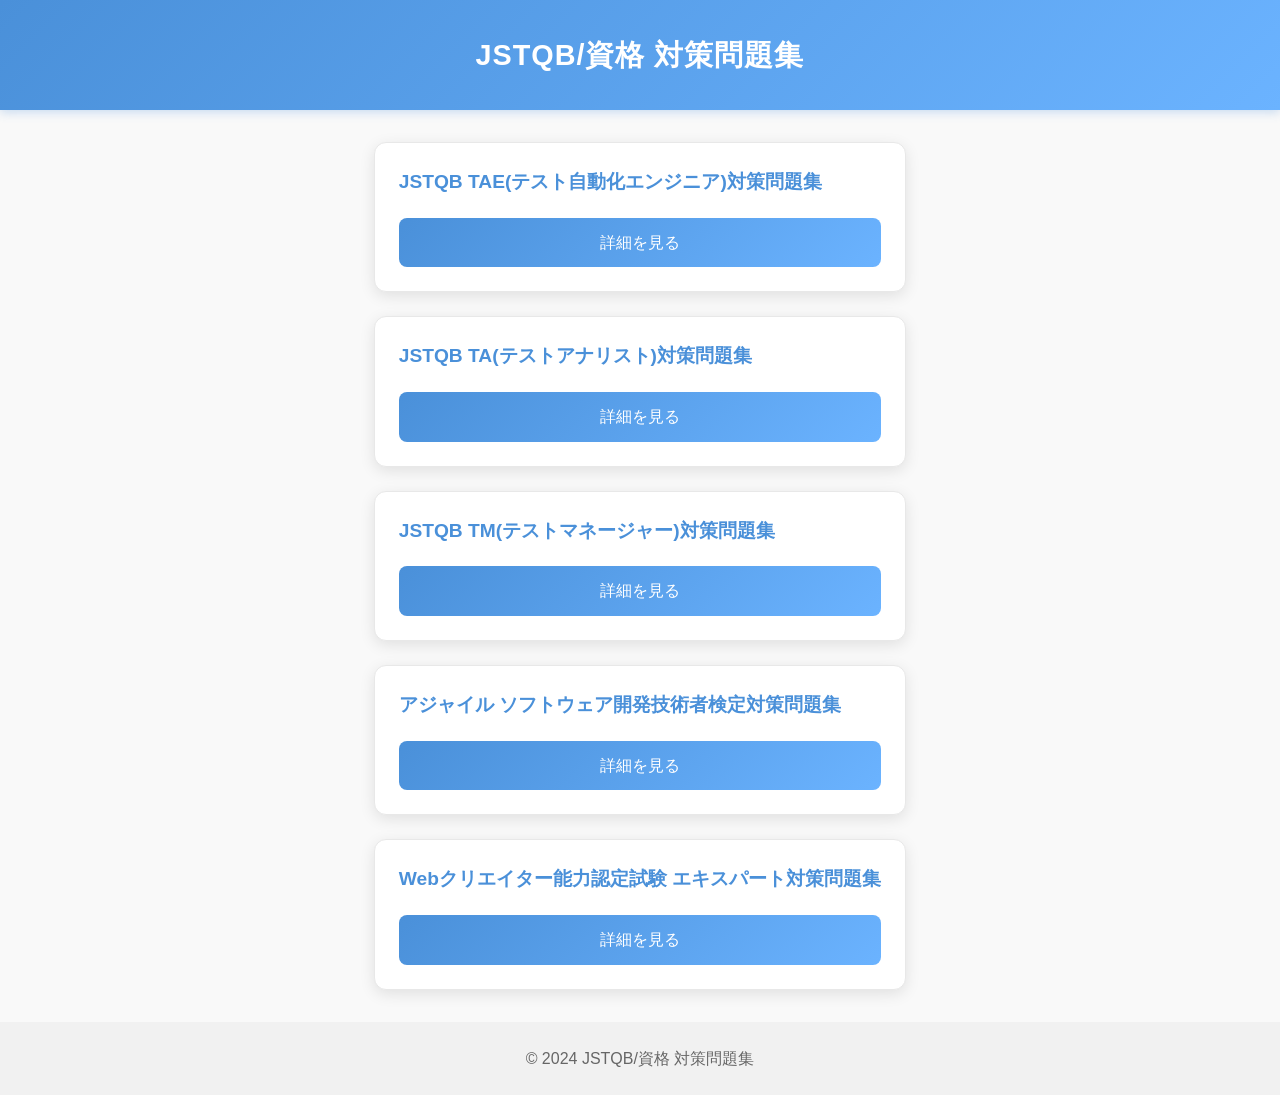
<file: index.html>
<!DOCTYPE html>
<html lang="ja">
<head>
    <meta charset="UTF-8">
    <meta name="viewport" content="width=device-width,initial-scale=1" />
    <title>JSTQB/資格 対策問題集</title>

    <!-- ファビコンの設定 -->
    <link rel="icon" href="img/aaa.png" type="image/png" />
    <link rel="shortcut icon" href="img/aaa.png" type="image/x-icon" />

    <style>
        * {
            margin: 0;
            padding: 0;
            box-sizing: border-box;
        }

        body {
            font-family: 'Arial', sans-serif;
            line-height: 1.6;
            background-color: #f9f9f9;
            color: #333;
            min-height: 100vh;
            display: flex;
            flex-direction: column;
        }

        header {
            text-align: center;
            padding: 2rem 1rem;
            background: linear-gradient(135deg, #4a90d9, #6bb3ff);
            color: white;
            box-shadow: 0 2px 10px rgba(74, 144, 217, 0.3);
        }

        h1 {
            font-size: 1.8rem;
            font-weight: bold;
            letter-spacing: 1px;
        }

        .container {
            max-width: 1200px;
            margin: 2rem auto;
            padding: 0 1rem;
            flex: 1;
        }

        .card-grid {
            display: grid;
            grid-template-columns: repeat(auto-fit, minmax(280px, 1fr));
            gap: 1.5rem;
        }

        .card {
            background: white;
            border-radius: 12px;
            padding: 1.5rem;
            box-shadow: 0 4px 15px rgba(0, 0, 0, 0.1);
            transition: all 0.3s ease;
            text-decoration: none;
            color: inherit;
            display: block;
            border: 1px solid #e8e8e8;
        }

        .card:hover {
            transform: translateY(-5px);
            box-shadow: 0 8px 25px rgba(74, 144, 217, 0.2);
            border-color: #4a90d9;
        }

        .card-title {
            font-size: 1.2rem;
            font-weight: bold;
            color: #4a90d9;
            margin-bottom: 0.75rem;
        }

        .card-link {
            display: inline-block;
            width: 100%;
            text-align: center;
            padding-top: 0.5rem;
        }

        .card-link a {
            display: block;
            background: linear-gradient(135deg, #4a90d9, #6bb3ff);
            color: white;
            padding: 0.75rem;
            border-radius: 8px;
            transition: all 0.3s ease;
            text-decoration: none;
        }

        .card-link a:hover {
            background: linear-gradient(135deg, #6bb3ff, #4a90d9);
            transform: scale(1.02);
        }

        footer {
            text-align: center;
            padding: 1.5rem;
            background: #f1f1f1;
            color: #666;
            margin-top: auto;
        }
    </style>
</head>
<body>
    <header>
        <h1>JSTQB/資格 対策問題集</h1>
    </header>

    <div class="container">
        <div class="card-grid">
            <div class="card">
                <div class="card-title">JSTQB TAE(テスト自動化エンジニア)対策問題集</div>
                <div class="card-link">
                    <a href="index.html">詳細を見る</a>
                </div>
            </div>

            <div class="card">
                <div class="card-title">JSTQB TA(テストアナリスト)対策問題集</div>
                <div class="card-link">
                    <a href="index1.html">詳細を見る</a>
                </div>
            </div>

            <div class="card">
                <div class="card-title">JSTQB TM(テストマネージャー)対策問題集</div>
                <div class="card-link">
                    <a href="03_TestManager/index1.html">詳細を見る</a>
                </div>
            </div>

            <div class="card">
                <div class="card-title">アジャイル ソフトウェア開発技術者検定対策問題集</div>
                <div class="card-link">
                    <a href="01_agile/index1.html">詳細を見る</a>
                </div>
            </div>

            <div class="card">
                <div class="card-title">Webクリエイター能力認定試験 エキスパート対策問題集</div>
                <div class="card-link">
                    <a href="02_WebCreator/index1.html">詳細を見る</a>
                </div>
            </div>
        </div>
    </div>

    <footer>
        <p>&copy; 2024 JSTQB/資格 対策問題集</p>
    </footer>
</body>
</html>
</file>
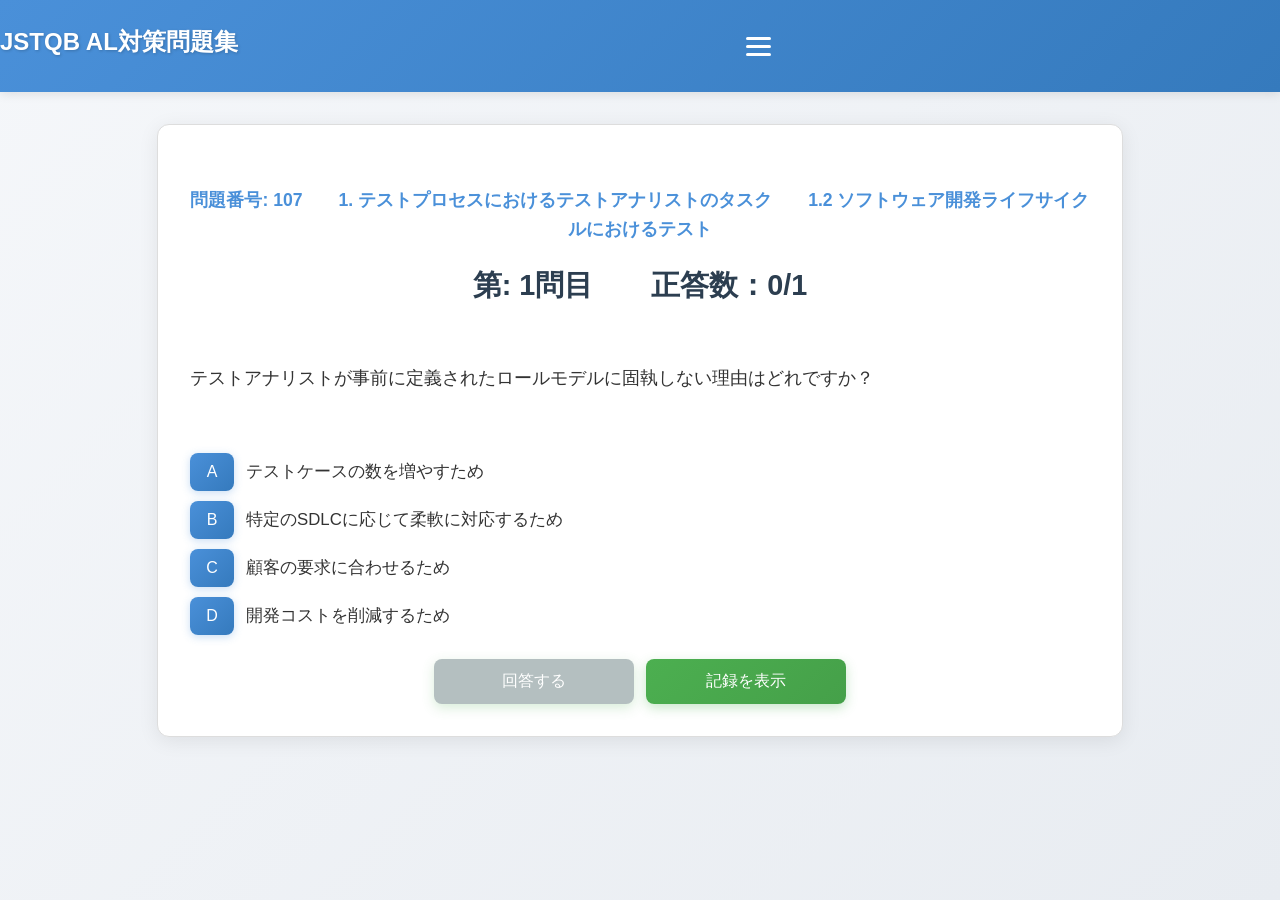
<file: index1.html>
<!DOCTYPE html>
<html lang="ja">
  <head>
    <meta charset="UTF-8" />
    <meta name="viewport" content="width=device-width,initial-scale=1" />
    <title>JSTQB AL対策問題集</title>
    <link rel="stylesheet" href="stylesheet.css" />
    <link rel="stylesheet" href="stylesheet2.css" />

    <!-- ファビコンの設定 -->
    <link rel="icon" href="img/aaa.png" type="image/png" />
    <link rel="shortcut icon" href="img/aaa.png" type="image/x-icon" />
    <!-- 広告 -->
    <meta name="google-adsense-account" content="ca-pub-9876387594986349" />

    <style>
      /* 全体のモダンなデザイン */
      body {
        font-family: 'Helvetica Neue', Arial, sans-serif;
        background: linear-gradient(135deg, #f5f7fa 0%, #e8ecf1 100%);
        min-height: 100vh;
        display: flex;
        flex-direction: column;
      }

      header.header {
        background: linear-gradient(135deg, #4a90d9 0%, #357abd 100%);
        color: white;
        padding: 1rem 0;
        box-shadow: 0 2px 10px rgba(0, 0, 0, 0.1);
        position: sticky;
        top: 0;
        z-index: 100;
      }

      .logo {
        text-align: center;
        font-size: 1.5rem;
        font-weight: bold;
        margin-bottom: 0.5rem;
        text-shadow: 1px 1px 3px rgba(0, 0, 0, 0.2);
      }

      .logo a {
        color: #fff;
        text-decoration: none;
      }

      .nav {
        display: flex;
        justify-content: space-between;
        align-items: center;
        max-width: 1200px;
        margin: 0 auto;
        padding: 0 1rem;
      }

      /* ドロワー内メニュー（縦並び・濃色文字） */
      nav.nav_content ul.nav_list {
        list-style: none;
        margin: 0;
        padding: 1rem 0;
      }

      nav.nav_content a {
        color: #333;
        text-decoration: none;
        font-weight: 500;
        display: block;
        padding: 0.9rem 1.5rem;
        border-bottom: 1px solid #f0f0f0;
        transition: all 0.3s ease;
      }

      nav.nav_content a:hover {
        background: #f8f9fa;
        color: #4a90d9;
      }

      /* ハンバーガーメニュー（三本線・白） */
      .drawer_open {
        display: flex;
        justify-content: center;
        align-items: center;
        width: 60px;
        height: 60px;
        cursor: pointer;
        position: relative;
      }

      .drawer_open span,
      .drawer_open span:before,
      .drawer_open span:after {
        content: '';
        display: block;
        width: 25px;
        height: 3px;
        background: #fff;
        border-radius: 3px;
        position: absolute;
        transition: all 0.3s ease;
      }

      .drawer_open span:before {
        bottom: 8px;
      }

      .drawer_open span:after {
        top: 8px;
      }

      #drawer_input:checked ~ .drawer_open span {
        background: rgba(255, 255, 255, 0);
      }

      #drawer_input:checked ~ .drawer_open span::before {
        bottom: 0;
        transform: rotate(45deg);
      }

      #drawer_input:checked ~ .drawer_open span::after {
        top: 0;
        transform: rotate(-45deg);
      }

      /* コンテンツエリア */
      #content {
        max-width: 900px;
        margin: 2rem auto;
        padding: 2rem;
        background: white;
        border-radius: 12px;
        box-shadow: 0 4px 20px rgba(0, 0, 0, 0.08);
        animation: slideUp 0.4s ease;
      }

      @keyframes slideUp {
        from {
          opacity: 0;
          transform: translateY(20px);
        }
        to {
          opacity: 1;
          transform: translateY(0);
        }
      }

      h5 {
        color: #4a90d9;
        font-size: 1.1rem;
        margin-bottom: 0.5rem;
        text-align: center;
      }

      h2 {
        color: #2c3e50;
        font-size: 1.8rem;
        text-align: center;
        margin-bottom: 1.5rem;
        line-height: 1.3;
      }

      p {
        font-size: 1.1rem;
        line-height: 1.7;
        margin-bottom: 1.5rem;
        text-align: left;
        color: #333;
      }

      /* ボタンスタイル */
      .option-button {
        background: linear-gradient(135deg, #4CAF50 0%, #45a049 100%);
        color: white;
        border: none;
        padding: 12px 24px;
        font-size: 16px;
        border-radius: 8px;
        box-shadow: 0 4px 12px rgba(76, 175, 80, 0.3);
        transition: all 0.3s ease;
        cursor: pointer;
        width: 100%;
        max-width: 200px;
        margin: 10px auto;
        display: block;
      }

      .option-button:hover {
        transform: translateY(-2px);
        box-shadow: 0 6px 16px rgba(76, 175, 80, 0.4);
      }

      .option-button:active {
        transform: translateY(0);
        box-shadow: 0 2px 8px rgba(76, 175, 80, 0.3);
      }

      .option-button[disabled] {
        background: #95a5a6;
        cursor: not-allowed;
        opacity: 0.7;
      }

      /* 選択肢の行：A/B/C/Dボタンを左、テキストを右に同一行で配置 */
      #options {
        list-style: none;
        padding: 0;
        margin: 0 0 1.5rem 0;
      }

      .option-row {
        display: flex;
        align-items: center;
        gap: 12px;
        margin: 10px 0;
      }

      .option-row .option-button {
        width: auto;
        min-width: 44px;
        max-width: none;
        margin: 0;
        flex-shrink: 0;
        padding: 10px 16px;
        background: linear-gradient(135deg, #4a90d9 0%, #357abd 100%);
        box-shadow: 0 2px 8px rgba(74, 144, 217, 0.3);
      }

      .option-text {
        font-size: 1.05rem;
        line-height: 1.5;
        color: #333;
      }

      /* 回答する／記録を表示 を横並び */
      .action-row {
        display: flex;
        justify-content: center;
        flex-wrap: wrap;
        gap: 12px;
        margin-top: 1rem;
      }

      .action-row .option-button {
        margin: 0;
      }

      /* モーダル */
      .modal {
        display: none;
        position: fixed;
        z-index: 1000;
        left: 0;
        top: 0;
        width: 100%;
        height: 100%;
        overflow: auto;
        background-color: rgba(0, 0, 0, 0.6);
        backdrop-filter: blur(8px);
        animation: fadeIn 0.3s ease;
      }

      @keyframes fadeIn {
        from { opacity: 0; }
        to { opacity: 1; }
      }

      .modal-content {
        background-color: white;
        margin: 5% auto;
        padding: 2rem;
        border-radius: 12px;
        box-shadow: 0 8px 30px rgba(0, 0, 0, 0.2);
        width: 90%;
        max-width: 450px;
        text-align: center;
        animation: slideUp 0.3s ease;
        position: relative;
      }

      .close-button {
        color: #7f8c8d;
        font-size: 28px;
        font-weight: bold;
        cursor: pointer;
        transition: all 0.3s ease;
        position: absolute;
        top: 15px;
        right: 15px;
        line-height: 1;
      }

      .close-button:hover {
        color: #2c3e50;
        transform: rotate(90deg);
      }

      #resultMessage {
        font-size: 1.2rem;
        font-weight: 600;
        margin-bottom: 1rem;
        color: #2c3e50;
      }

      /* 解説スタイル */
      .explanation {
        background-color: #f8fafc;
        border-left: 4px solid #4a90d9;
        padding: 1rem 1.2rem;
        border-radius: 0 4px 4px 0;
        text-align: left;
        font-size: 0.95rem;
        line-height: 1.6;
        color: #4a5568;
        margin: 1rem 0;
      }

      /* 間違えた問題一覧ページ */
      #incorrectQuestionsPage {
        max-width: 900px;
        margin: 2rem auto;
        padding: 2rem;
        background: white;
        border-radius: 12px;
        box-shadow: 0 4px 20px rgba(0, 0, 0, 0.08);
        animation: slideUp 0.4s ease;
      }

      #incorrectQuestionsPage h2 {
        text-align: center;
        color: #4a90d9;
        margin-bottom: 1.5rem;
      }

      #incorrectQuestionsList {
        list-style-type: none;
        padding: 0;
        margin: 0;
      }

      #incorrectQuestionsList li {
        margin: 1rem 0;
        padding: 1rem;
        background: #f8fafc;
        border: 1px solid #e2e8f0;
        border-radius: 8px;
        box-shadow: 0 2px 6px rgba(0, 0, 0, 0.05);
      }

      /* 成績サマリー */
      .score-summary {
        background: #f8fafc;
        border: 1px solid #e2e8f0;
        border-radius: 10px;
        padding: 1.2rem 1.5rem;
        margin-bottom: 2rem;
      }

      .score-summary h3 {
        color: #4a90d9;
        margin: 0 0 0.8rem 0;
      }

      .overall-score {
        font-size: 1.15rem;
        color: #2c3e50;
        background: #fff;
        border-left: 4px solid #4a90d9;
        border-radius: 4px;
        padding: 0.7rem 1rem;
        margin-bottom: 1rem;
      }

      .overall-score strong {
        color: #4a90d9;
        font-size: 1.25rem;
      }

      .overall-pct {
        color: #357abd;
        font-weight: 600;
      }

      .score-subtitle {
        color: #2c3e50;
        margin: 1rem 0 0.5rem 0;
        font-size: 1.05rem;
      }

      .score-table {
        width: 100%;
        border-collapse: collapse;
        background: #fff;
        font-size: 0.95rem;
      }

      .score-table th {
        background: #4a90d9;
        color: #fff;
        padding: 8px 10px;
        text-align: left;
      }

      .score-table td {
        padding: 8px 10px;
        border-bottom: 1px solid #edf2f7;
      }

      .score-table .cat-score {
        text-align: center;
        white-space: nowrap;
      }

      .score-table .cat-major {
        font-weight: 600;
        color: #2c3e50;
        white-space: nowrap;
        vertical-align: top;
      }

      .score-table .cat-pct {
        text-align: right;
        font-weight: 600;
        color: #357abd;
        white-space: nowrap;
      }

      .record-detail-title {
        color: #2c3e50;
        margin: 1.5rem 0 0.5rem 0;
      }

      /* 回答履歴テーブル：横スクロール可能にして崩れを防ぐ */
      .record-table {
        border-collapse: collapse;
        display: block;
        overflow-x: auto;
        white-space: nowrap;
        max-width: 100%;
      }

      .record-table th,
      .record-table td {
        padding: 6px 10px;
        border: 1px solid #e2e8f0;
      }

      .record-table th {
        background: #4a90d9;
        color: #fff;
      }

      /* ボタングループ */
      .button-group {
        display: flex;
        justify-content: center;
        gap: 1rem;
        margin-top: 1.5rem;
        flex-wrap: wrap;
      }

      .button-group button {
        padding: 10px 20px;
        font-size: 14px;
        border: none;
        border-radius: 6px;
        cursor: pointer;
        transition: all 0.3s ease;
      }

      .btn-primary {
        background: linear-gradient(135deg, #4a90d9 0%, #357abd 100%);
        color: white;
      }

      .btn-secondary {
        background: #e2e8f0;
        color: #4a5568;
      }

      .btn-danger {
        background: #ef4444;
        color: white;
      }

      .btn-primary:hover, .btn-secondary:hover, .btn-danger:hover {
        transform: translateY(-2px);
        box-shadow: 0 4px 12px rgba(0, 0, 0, 0.15);
      }

      /* レスポンシブ */
      @media (max-width: 768px) {
        nav.nav_content ul.nav_list {
          flex-direction: column;
          gap: 0.5rem;
        }

        .nav_item a {
          display: block;
          padding: 0.8rem;
        }

        h2 {
          font-size: 1.5rem;
        }

        #content, #incorrectQuestionsPage {
          margin: 1rem auto;
          padding: 1.5rem;
        }
      }
    </style>
  </head>
  <body>
    <!-- ハンバーガーメニュー部分 -->
    <header class="header">
      <!-- ヘッダーロゴ -->
      <div class="logo"><a href="index.html">JSTQB AL対策問題集</a></div>

      <div class="nav">
        <!-- ハンバーガーメニューの表示・非表示を切り替えるチェックボックス -->
        <input id="drawer_input" class="drawer_hidden" type="checkbox" />

        <!-- ハンバーガーアイコン -->
        <label for="drawer_input" class="drawer_open"><span></span></label>

        <!-- メニュー -->
        <nav class="nav_content">
          <ul class="nav_list">
            <li class="nav_item"><a href="index1.html">出題</a></li>
            <li class="nav_item"><a href="index2.html">本サイトについて</a></li>
            <li class="nav_item"><a href="index3.html">その他参考情報</a></li>
            <li class="nav_item">
              <a href="PrivacyPolicy.html">プライバシーポリシー</a>
            </li>
            <li class="nav_item"><a href="">お問い合わせ</a></li>
          </ul>
        </nav>
      </div>
    </header>
    <!-- ハンバーガーメニュー部分 -->

    <!------------------------------------------------------------------------------>

    <div id="content">データを読み込んでいます...</div>

    <!-- モーダルウィンドウ -->
    <div id="resultModal" class="modal" style="display: none">
      <div class="modal-content">
        <span id="closeModal" class="close-button">&times;</span>
        <p id="resultMessage"></p>
        <p id="resultExplanation" class="explanation"></p>
        <button id="nextQuestionButton" class="option-button">次の質問</button>
      </div>
    </div>

    <!------------------------------------------------------------------------------>
    <!-- 間違えた問題一覧ページ -->
    <div id="incorrectQuestionsPage" style="display: none">
      <h2>記録一覧</h2>
      <ul id="incorrectQuestionsList"></ul>
      <div class="button-group">
        <button onclick="goBack()" class="btn-secondary">戻る</button>
        <button onclick="IncorrectAllQuestions()" class="btn-primary">間違えた問題で出題</button>
        <button onclick="clearLocalStorage()" class="btn-danger">記録を削除</button>
      </div>
    </div>
    <!------------------------------------------------------------------------------>

    <!-- loadNextQuestionを起動 -->
    <script src="script.js" defer></script>
    <script src="script2.js" defer></script>

    <!-- サイト説明 -->
    <!-- プライバシーポリシーの作成 -->
    <!-- 参考サイト一覧 -->
  </body>
</html>
</file>
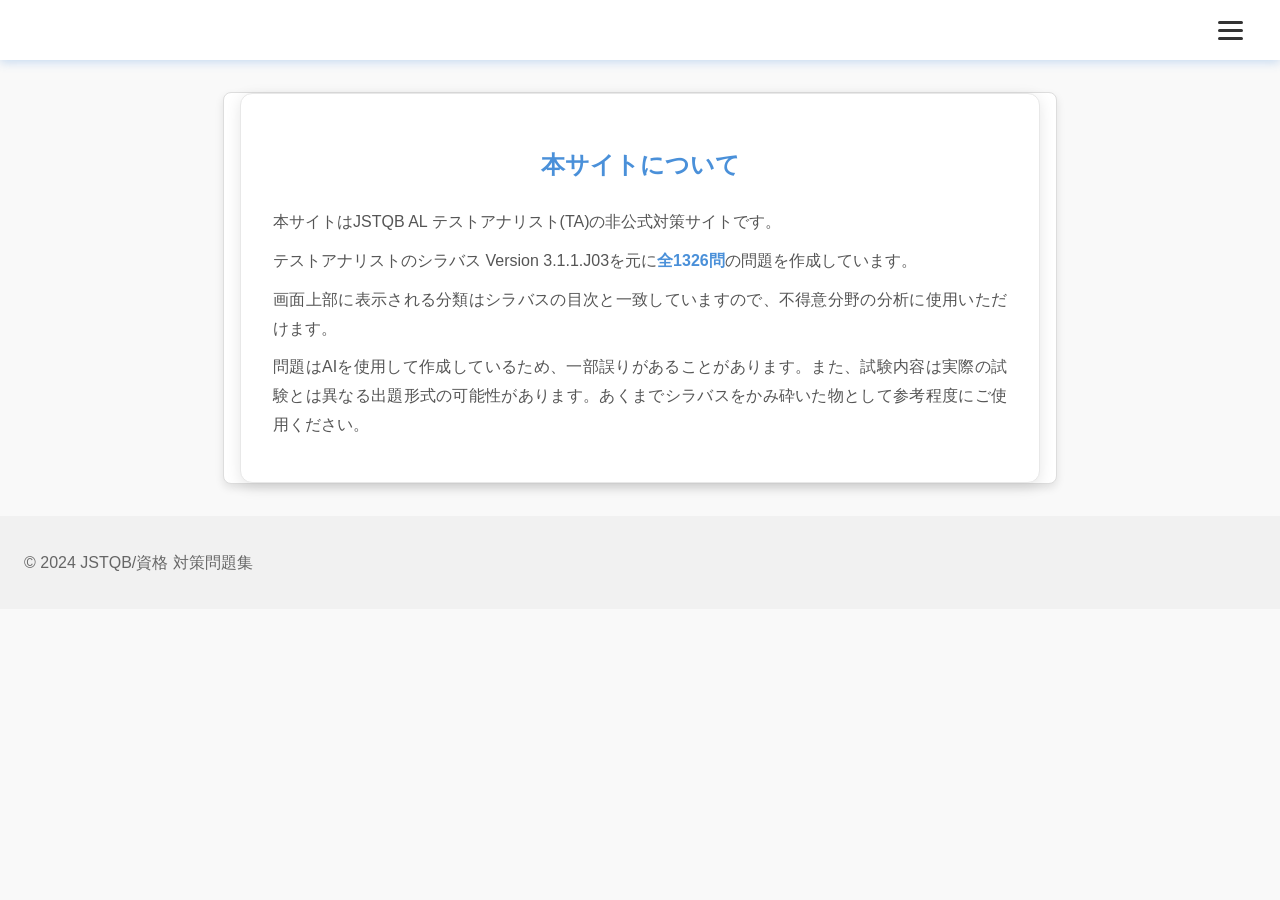
<file: index2.html>
<!DOCTYPE html>
<html lang="ja">
<head>
    <meta charset="UTF-8" />
    <meta name="viewport" content="width=device-width,initial-scale=1" />
    <title>JSTQB AL対策問題集</title>
    <link rel="stylesheet" href="stylesheet.css" />
    <link rel="stylesheet" href="stylesheet2.css" />

    <!-- ファビコンの設定 -->
    <link rel="icon" href="img/aaa.png" type="image/png" />
    <link
      rel="shortcut icon"
      href="path-to-your-image/favicon.ico"
      type="image/x-icon"
    />
    <!-- 広告 -->
    <meta name="google-adsense-account" content="ca-pub-9876387594986349" />

    <style>
        /* モダンで清潔なデザインスタイル */
        body {
            font-family: 'Arial', sans-serif;
            line-height: 1.6;
            background-color: #f9f9f9;
            color: #333;
            margin: 0;
            padding: 0;
        }

        header {
            text-align: center;
            padding: 2rem 1rem;
            background: linear-gradient(135deg, #4a90d9, #6bb3ff);
            color: white;
            box-shadow: 0 2px 10px rgba(74, 144, 217, 0.3);
        }

        .logo {
            font-size: 24px;
            font-weight: bold;
            letter-spacing: 1px;
        }

        h2 {
            color: #4a90d9;
            margin-bottom: 1rem;
            text-align: center;
        }

        /* カードスタイル */
        .info-card {
            background: white;
            border-radius: 12px;
            padding: 2rem;
            box-shadow: 0 4px 15px rgba(0, 0, 0, 0.1);
            transition: all 0.3s ease;
            max-width: 800px;
            margin: 0 auto;
            border: 1px solid #e8e8e8;
        }

        .info-card:hover {
            transform: translateY(-5px);
            box-shadow: 0 8px 25px rgba(74, 144, 217, 0.2);
            border-color: #4a90d9;
        }

        .content-section {
            margin-top: 1.5rem;
        }

        .content-text {
            line-height: 1.8;
            color: #555;
        }

        .highlight {
            font-weight: bold;
            color: #4a90d9;
        }

        /* レイアウト調整 */
        #content {
            max-width: 800px;
            margin: 2rem auto;
            padding: 0 1rem;
        }

        footer {
            text-align: center;
            padding: 1.5rem;
            background: #f1f1f1;
            color: #666;
            margin-top: auto;
        }
    </style>
</head>
<body>
    <!-- ハンバーガーメニュー部分 -->
    <header class="header">
        <!-- ヘッダーロゴ -->
        <div class="logo">JSTQB AL対策問題集</div>

        <div class="nav">
            <!-- ハンバーガーメニューの表示・非表示を切り替えるチェックボックス -->
            <input id="drawer_input" class="drawer_hidden" type="checkbox" />

            <!-- ハンバーガーアイコン -->
            <label for="drawer_input" class="drawer_open"><span></span></label>

            <!-- メニュー -->
            <nav class="nav_content">
                <ul class="nav_list">
                    <li class="nav_item"><a href="index1.html">出題</a></li>
                    <li class="nav_item"><a href="index2.html">本サイトについて</a></li>
                    <li class="nav_item"><a href="index3.html">その他参考情報</a></li>
                    <li class="nav_item">
                        <a href="PrivacyPolicy.html">プライバシーポリシー</a>
                    </li>
                    <li class="nav_item"><a href="">お問い合わせ</a></li>
                </ul>
            </nav>
        </div>
    </header>
    <!-- ハンバーガーメニュー部分 -->

    <!------------------------------------------------------------------------------>

    <div id="content">
        <div class="info-card">
            <h2>本サイトについて</h2>

            <div class="content-section">
                <p class="content-text">
                    本サイトはJSTQB AL テストアナリスト(TA)の非公式対策サイトです。
                </p>

                <p class="content-text">
                    テストアナリストのシラバス Version 3.1.1.J03を元に<span class="highlight">全1326問</span>の問題を作成しています。
                </p>

                <p class="content-text">
                    画面上部に表示される分類はシラバスの目次と一致していますので、不得意分野の分析に使用いただけます。
                </p>

                <p class="content-text">
                    問題はAIを使用して作成しているため、一部誤りがあることがあります。また、試験内容は実際の試験とは異なる出題形式の可能性があります。あくまでシラバスをかみ砕いた物として参考程度にご使用ください。
                </p>
            </div>
        </div>
    </div>

    <footer>
        <p>&copy; 2024 JSTQB/資格 対策問題集</p>
    </footer>
</body>
</html>
</file>
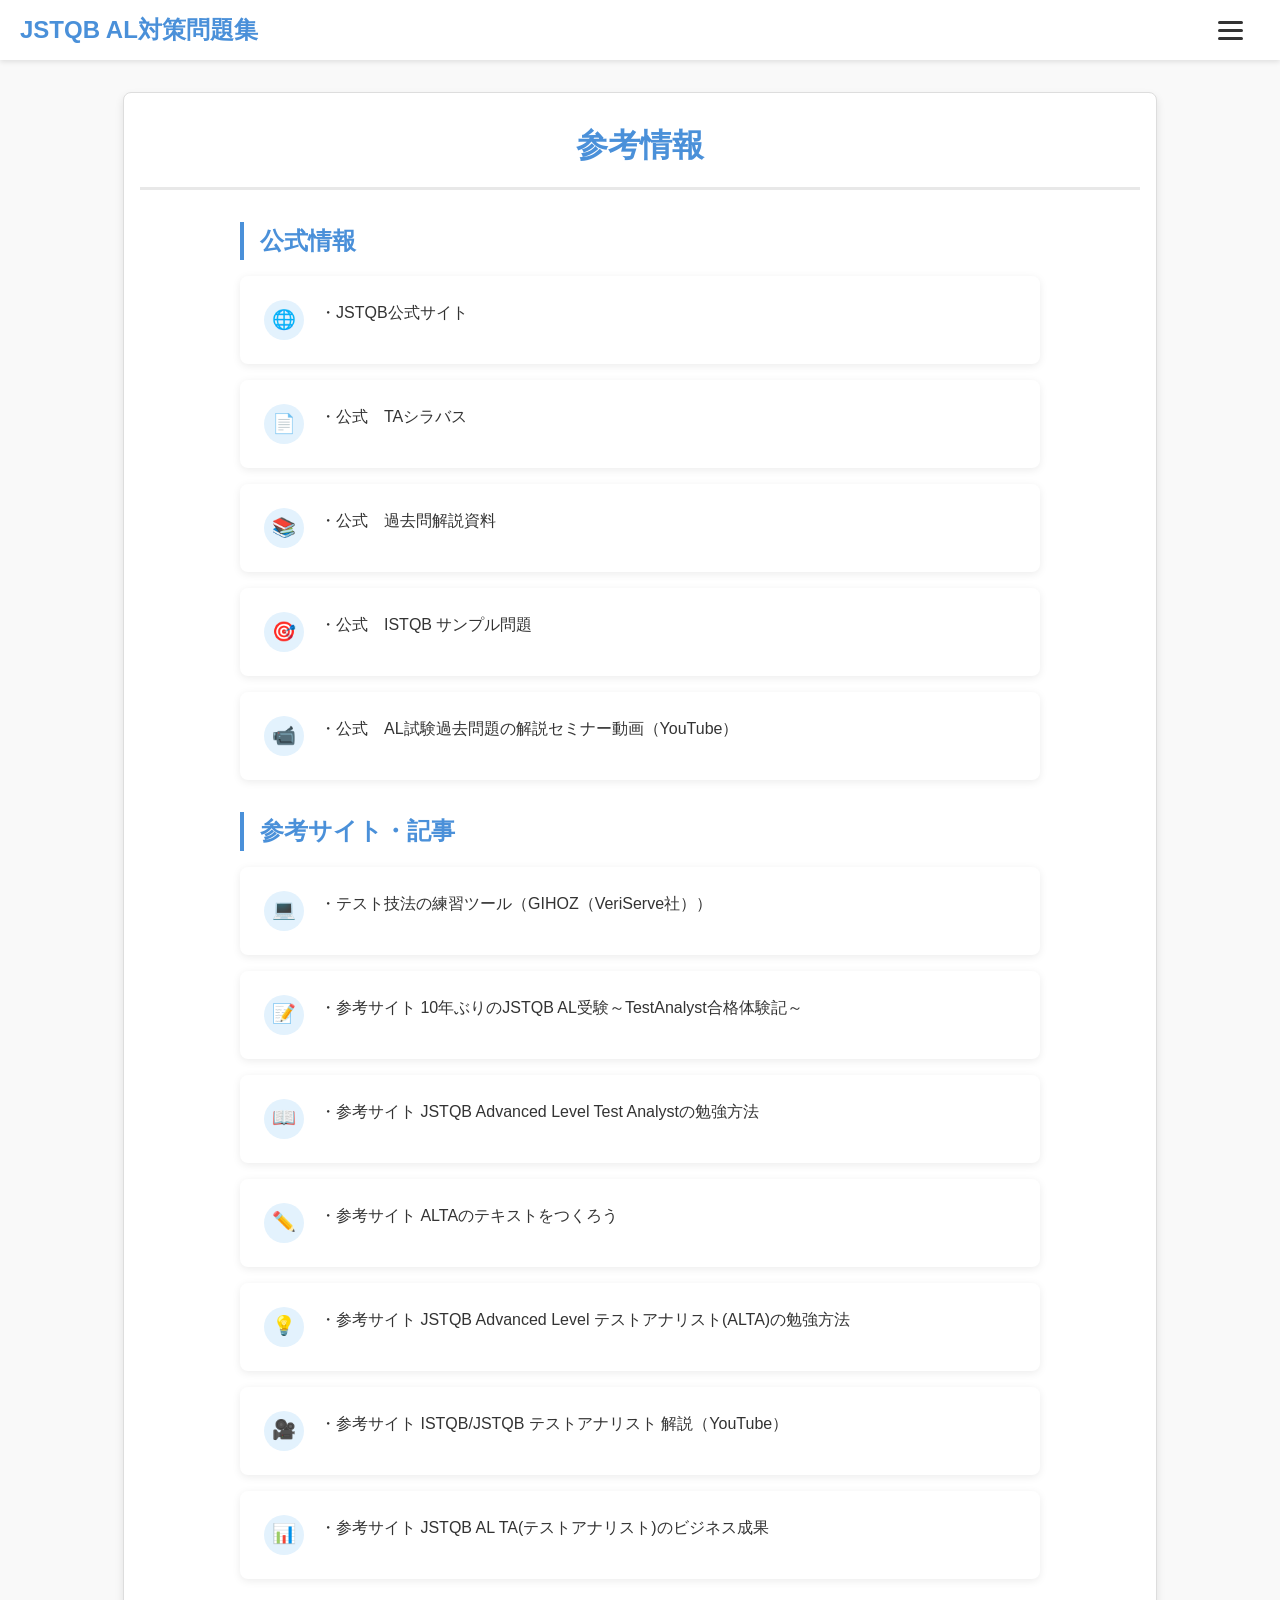
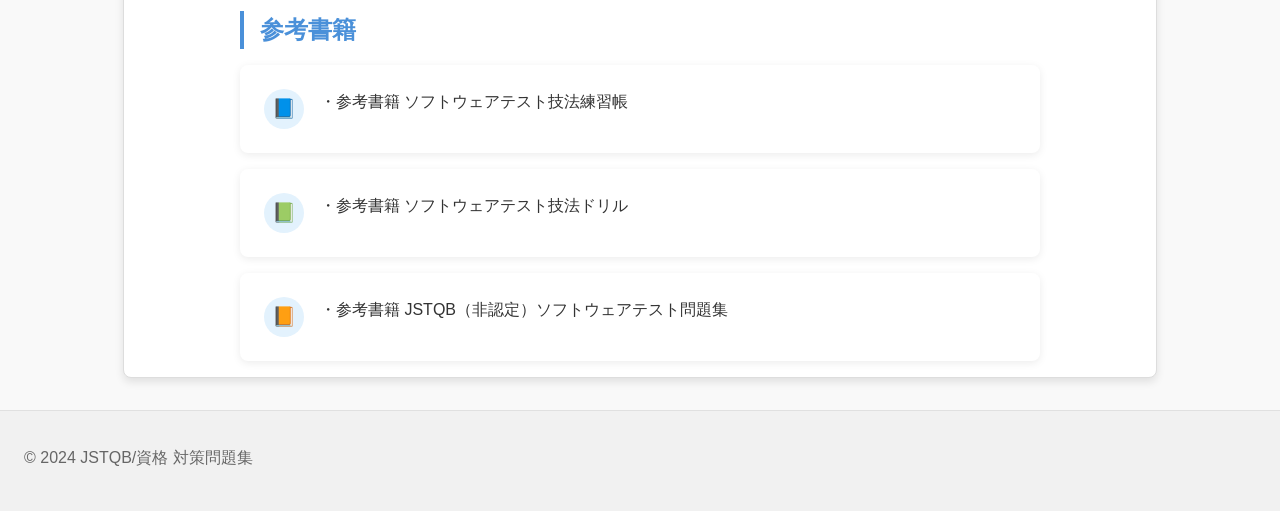
<file: index3.html>
<!DOCTYPE html>
<html lang="ja">
<head>
    <meta charset="UTF-8" />
    <meta name="viewport" content="width=device-width, initial-scale=1.0" />
    <title>参考情報</title>
    <link rel="stylesheet" href="stylesheet.css" />
    <link rel="stylesheet" href="stylesheet2.css" />

    <style>
        body {
            font-family: 'Arial', sans-serif;
            line-height: 1.6;
            margin: 0;
            padding: 0;
            background-color: #f9f9f9;
            color: #333;
        }

        header.header {
            display: flex;
            justify-content: space-between;
            align-items: center;
            padding: 0 20px;
            background: #fff;
            box-shadow: 0 2px 5px rgba(0, 0, 0, 0.1);
        }

        .logo {
            font-size: 24px;
            font-weight: bold;
            color: #4a90d9;
        }

        /* ハンバーガーメニューのスタイル（既存のCSSを維持） */
        .drawer_hidden {
            display: none;
        }

        .drawer_open {
            display: flex;
            height: 60px;
            width: 60px;
            justify-content: center;
            align-items: center;
            position: relative;
            z-index: 100;
            cursor: pointer;
        }

        .drawer_open span,
        .drawer_open span:before,
        .drawer_open span:after {
            content: '';
            display: block;
            height: 3px;
            width: 25px;
            border-radius: 3px;
            background: #333;
            transition: 0.5s;
            position: absolute;
        }

        .drawer_open span:before {
            bottom: 8px;
        }

        .drawer_open span:after {
            top: 8px;
        }

        #drawer_input:checked ~ .drawer_open span {
            background: rgba(255, 255, 255, 0);
        }

        #drawer_input:checked ~ .drawer_open span::before {
            bottom: 0;
            transform: rotate(45deg);
        }

        #drawer_input:checked ~ .drawer_open span::after {
            top: 0;
            transform: rotate(-45deg);
        }

        /* メニューのデザイン */
        .nav_content {
            right: -50%;
            width: 40%;
            height: 100%;
            position: fixed;
            top: 0;
            z-index: 99;
            background: #fff;
            transition: .5s;
            box-shadow: 2px 0 5px rgba(0, 0, 0, 0.1);
        }

        .nav_list {
            list-style: none;
            padding: 0;
            margin: 0;
        }

        .nav_item a {
            display: block;
            padding: 15px 20px;
            text-decoration: none;
            color: #333;
            border-bottom: 1px solid #f0f0f0;
            transition: all 0.3s ease;
        }

        .nav_item a:hover {
            background-color: #f8f9fa;
            color: #4a90d9;
            padding-left: 25px;
        }

        #drawer_input:checked ~ .nav_content {
            right: 0;
        }

        /* コンテンツエリア */
        #content {
            max-width: 1000px;
            margin: 2rem auto;
            padding: 0 1rem;
        }

        h2 {
            color: #4a90d9;
            text-align: center;
            font-size: 2rem;
            margin-bottom: 2rem;
            padding-bottom: 1rem;
            border-bottom: 3px solid #e8e8e8;
        }

        /* セクションスタイル */
        .section-title {
            color: #4a90d9;
            font-size: 1.5rem;
            margin-top: 2rem;
            margin-bottom: 1rem;
            padding-left: 1rem;
            border-left: 4px solid #4a90d9;
        }

        /* リンクカードスタイル */
        .link-card {
            background: white;
            border-radius: 8px;
            padding: 1.5rem;
            margin-bottom: 1rem;
            box-shadow: 0 2px 8px rgba(0, 0, 0, 0.08);
            transition: all 0.3s ease;
            display: flex;
            align-items: flex-start;
        }

        .link-card:hover {
            transform: translateY(-3px);
            box-shadow: 0 4px 12px rgba(74, 144, 217, 0.2);
        }

        .link-icon {
            width: 40px;
            height: 40px;
            background: #e3f2fd;
            border-radius: 50%;
            display: flex;
            align-items: center;
            justify-content: center;
            margin-right: 1rem;
            color: #4a90d9;
            font-size: 1.2rem;
            flex-shrink: 0;
        }

        .link-text {
            text-decoration: none;
            color: #333;
            line-height: 1.6;
            flex-grow: 1;
        }

        .link-text:hover {
            color: #4a90d9;
        }

        /* レイアウト調整 */
        .reference-info {
            max-width: 800px;
            margin: 0 auto;
            padding: 0 1rem;
        }

        p {
            margin-bottom: 1rem;
        }

        /* フッター（オプション） */
        footer {
            text-align: center;
            padding: 1.5rem;
            background: #f1f1f1;
            color: #666;
            margin-top: 2rem;
            border-top: 1px solid #e0e0e0;
        }
    </style>
</head>
<body>
    <!-- ハンバーガーメニュー部分 -->
    <header class="header">
        <!-- ヘッダーロゴ -->
        <div class="logo">JSTQB AL対策問題集</div>

        <div class="nav">
            <!-- ハンバーガーメニューの表示・非表示を切り替えるチェックボックス -->
            <input id="drawer_input" class="drawer_hidden" type="checkbox" />

            <!-- ハンバーガーアイコン -->
            <label for="drawer_input" class="drawer_open"><span></span></label>

            <!-- メニュー -->
            <nav class="nav_content">
                <ul class="nav_list">
                    <li class="nav_item"><a href="index1.html">出題</a></li>
                    <li class="nav_item"><a href="index2.html">本サイトについて</a></li>
                    <li class="nav_item"><a href="index3.html">その他参考情報</a></li>
                    <li class="nav_item">
                        <a href="PrivacyPolicy.html">プライバシーポリシー</a>
                    </li>
                    <li class="nav_item"><a href="">お問い合わせ</a></li>
                </ul>
            </nav>
        </div>
    </header>
    <!-- ハンバーガーメニュー部分 -->

    <!------------------------------------------------------------------------------>

    <div id="content">
        <h2>参考情報</h2>

        <div class="reference-info">

            <!-- 公式情報セクション -->
            <h3 class="section-title">公式情報</h3>

            <div class="link-card">
                <div class="link-icon">🌐</div>
                <a href="https://jstqb.jp/index.html" target="_blank" class="link-text">・JSTQB公式サイト</a>
            </div>

            <div class="link-card">
                <div class="link-icon">📄</div>
                <a href="https://jstqb.jp/dl/jstqb.jpdlJSTQB-SyllabusALTA_V311.J03.pdf" target="_blank" class="link-text">・公式　TAシラバス</a>
            </div>

            <div class="link-card">
                <div class="link-icon">📚</div>
                <a href="https://jstqb.jp/dl/AL_Exam_Seminar_TA.pdf" target="_blank" class="link-text">・公式　過去問解説資料</a>
            </div>

            <div class="link-card">
                <div class="link-icon">🎯</div>
                <a href="https://www.istqb.org/certifications/certified-tester-advanced-level-test-analyst/" target="_blank" class="link-text">・公式　ISTQB サンプル問題</a>
            </div>

            <div class="link-card">
                <div class="link-icon">📹</div>
                <a href="https://www.youtube.com/watch?v=IWUkunUZNoA" target="_blank" class="link-text">・公式　AL試験過去問題の解説セミナー動画（YouTube）</a>
            </div>

            <!-- 参考サイト・記事セクション -->
            <h3 class="section-title">参考サイト・記事</h3>

            <div class="link-card">
                <div class="link-icon">💻</div>
                <a href="https://www.veriserve.co.jp/helloqualityworld/service/gihoz/" target="_blank" class="link-text">・テスト技法の練習ツール（GIHOZ（VeriServe社））</a>
            </div>

            <div class="link-card">
                <div class="link-icon">📝</div>
                <a href="https://sqripts.com/2023/12/21/84031/" target="_blank" class="link-text">・参考サイト 10年ぶりのJSTQB AL受験～TestAnalyst合格体験記～</a>
            </div>

            <div class="link-card">
                <div class="link-icon">📖</div>
                <a href="https://yy-world.hatenadiary.com/entry/2025/01/06/181718" target="_blank" class="link-text">・参考サイト JSTQB Advanced Level Test Analystの勉強方法</a>
            </div>

            <div class="link-card">
                <div class="link-icon">✏️</div>
                <a href="https://note.com/akiyama924/m/m511d988ad903" target="_blank" class="link-text">・参考サイト ALTAのテキストをつくろう</a>
            </div>

            <div class="link-card">
                <div class="link-icon">💡</div>
                <a href="https://zenn.dev/cacarrot/articles/a7f40f8ff37b74" target="_blank" class="link-text">・参考サイト JSTQB Advanced Level テストアナリスト(ALTA)の勉強方法</a>
            </div>

            <div class="link-card">
                <div class="link-icon">🎥</div>
                <a href="https://www.youtube.com/playlist?list=PLiGFeNSN-FRChFfCiDmB8akVHde752t6c" target="_blank" class="link-text">・参考サイト ISTQB/JSTQB テストアナリスト 解説（YouTube）</a>
            </div>

            <div class="link-card">
                <div class="link-icon">📊</div>
                <a href="https://note.com/toolselect/n/n9de43b43a1f1" target="_blank" class="link-text">・参考サイト JSTQB AL TA(テストアナリスト)のビジネス成果</a>
            </div>

            <!-- 参考書籍セクション -->
            <h3 class="section-title">参考書籍</h3>

            <div class="link-card">
                <div class="link-icon">📘</div>
                <a href="https://gihyo.jp/book/2020/978-4-297-11061-1" target="_blank" class="link-text">・参考書籍 ソフトウェアテスト技法練習帳</a>
            </div>

            <div class="link-card">
                <div class="link-icon">📗</div>
                <a href="https://www.amazon.co.jp/%E3%82%BD%E3%83%95%E3%83%88%E3%82%A6%E3%82%A7%E3%82%A2%E3%83%86%E3%82%B9%E3%83%88%E6%8A%80%E6%B3%95%E3%83%89%E3%83%AA%E3%83%AB%E2%80%95%E3%83%86%E3%82%B9%E3%83%88%E8%A8%AD%E8%A8%88%E3%81%AE%E8%80%83%E3%81%88%E6%96%B9%E3%81%A8%E5%AE%9F%E9%9A%9B-%E7%A7%8B%E5%B1%B1-%E6%B5%A9%E4%B8%80/dp/4817193603" target="_blank" class="link-text">・参考書籍 ソフトウェアテスト技法ドリル</a>
            </div>

            <div class="link-card">
                <div class="link-icon">📙</div>
                <a href="https://learner-jstqb-al.booth.pm/items/3105863" target="_blank" class="link-text">・参考書籍 JSTQB（非認定）ソフトウェアテスト問題集</a>
            </div>

        </div>
    </div>

    <footer>
        <p>&copy; 2024 JSTQB/資格 対策問題集</p>
    </footer>
</body>
</html>
</file>
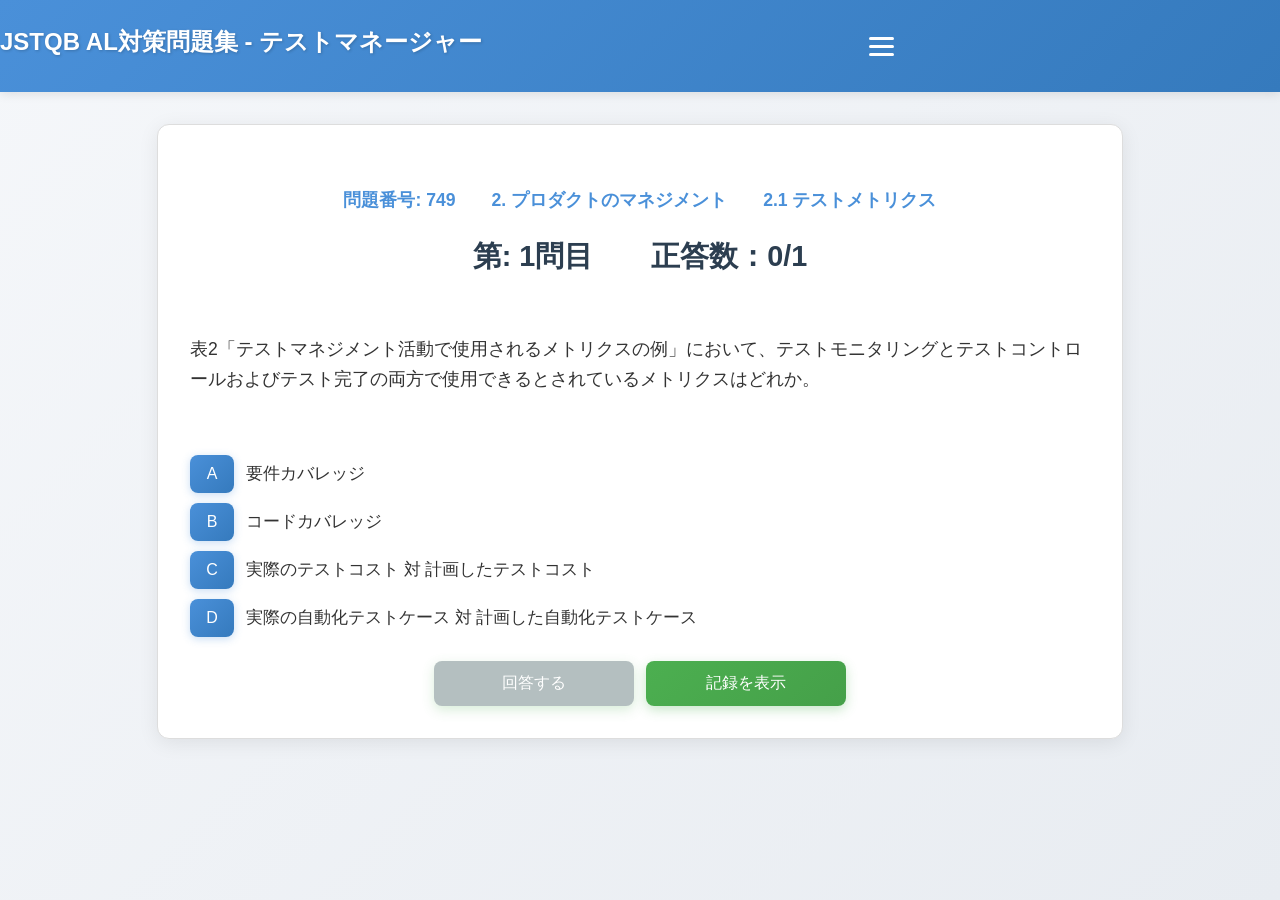
<file: 03_TestManager/index1.html>
<!DOCTYPE html>
<html lang="ja">
  <head>
    <meta charset="UTF-8" />
    <meta name="viewport" content="width=device-width,initial-scale=1" />
    <title>JSTQB AL対策問題集 - テストマネージャー</title>
    <link rel="stylesheet" href="../stylesheet.css" />
    <link rel="stylesheet" href="../stylesheet2.css" />

    <!-- ファビコンの設定 -->
    <link rel="icon" href="../img/aaa.png" type="image/png" />
    <link rel="shortcut icon" href="../img/aaa.png" type="image/x-icon" />
    <!-- 広告 -->
    <meta name="google-adsense-account" content="ca-pub-9876387594986349" />

    <style>
      /* 全体のモダンなデザイン */
      body {
        font-family: 'Helvetica Neue', Arial, sans-serif;
        background: linear-gradient(135deg, #f5f7fa 0%, #e8ecf1 100%);
        min-height: 100vh;
        display: flex;
        flex-direction: column;
      }

      header.header {
        background: linear-gradient(135deg, #4a90d9 0%, #357abd 100%);
        color: white;
        padding: 1rem 0;
        box-shadow: 0 2px 10px rgba(0, 0, 0, 0.1);
        position: sticky;
        top: 0;
        z-index: 100;
      }

      .logo {
        text-align: center;
        font-size: 1.5rem;
        font-weight: bold;
        margin-bottom: 0.5rem;
        text-shadow: 1px 1px 3px rgba(0, 0, 0, 0.2);
      }

      .logo a {
        color: #fff;
        text-decoration: none;
      }

      .nav {
        display: flex;
        justify-content: space-between;
        align-items: center;
        max-width: 1200px;
        margin: 0 auto;
        padding: 0 1rem;
      }

      /* ドロワー内メニュー（縦並び・濃色文字） */
      nav.nav_content ul.nav_list {
        list-style: none;
        margin: 0;
        padding: 1rem 0;
      }

      nav.nav_content a {
        color: #333;
        text-decoration: none;
        font-weight: 500;
        display: block;
        padding: 0.9rem 1.5rem;
        border-bottom: 1px solid #f0f0f0;
        transition: all 0.3s ease;
      }

      nav.nav_content a:hover {
        background: #f8f9fa;
        color: #4a90d9;
      }

      /* ハンバーガーメニュー（三本線・白） */
      .drawer_open {
        display: flex;
        justify-content: center;
        align-items: center;
        width: 60px;
        height: 60px;
        cursor: pointer;
        position: relative;
      }

      .drawer_open span,
      .drawer_open span:before,
      .drawer_open span:after {
        content: '';
        display: block;
        width: 25px;
        height: 3px;
        background: #fff;
        border-radius: 3px;
        position: absolute;
        transition: all 0.3s ease;
      }

      .drawer_open span:before {
        bottom: 8px;
      }

      .drawer_open span:after {
        top: 8px;
      }

      #drawer_input:checked ~ .drawer_open span {
        background: rgba(255, 255, 255, 0);
      }

      #drawer_input:checked ~ .drawer_open span::before {
        bottom: 0;
        transform: rotate(45deg);
      }

      #drawer_input:checked ~ .drawer_open span::after {
        top: 0;
        transform: rotate(-45deg);
      }

      /* コンテンツエリア */
      #content {
        max-width: 900px;
        margin: 2rem auto;
        padding: 2rem;
        background: white;
        border-radius: 12px;
        box-shadow: 0 4px 20px rgba(0, 0, 0, 0.08);
        animation: slideUp 0.4s ease;
      }

      @keyframes slideUp {
        from {
          opacity: 0;
          transform: translateY(20px);
        }
        to {
          opacity: 1;
          transform: translateY(0);
        }
      }

      h5 {
        color: #4a90d9;
        font-size: 1.1rem;
        margin-bottom: 0.5rem;
        text-align: center;
      }

      h2 {
        color: #2c3e50;
        font-size: 1.8rem;
        text-align: center;
        margin-bottom: 1.5rem;
        line-height: 1.3;
      }

      p {
        font-size: 1.1rem;
        line-height: 1.7;
        margin-bottom: 1.5rem;
        text-align: left;
        color: #333;
      }

      /* ボタンスタイル */
      .option-button {
        background: linear-gradient(135deg, #4CAF50 0%, #45a049 100%);
        color: white;
        border: none;
        padding: 12px 24px;
        font-size: 16px;
        border-radius: 8px;
        box-shadow: 0 4px 12px rgba(76, 175, 80, 0.3);
        transition: all 0.3s ease;
        cursor: pointer;
        width: 100%;
        max-width: 200px;
        margin: 10px auto;
        display: block;
      }

      .option-button:hover {
        transform: translateY(-2px);
        box-shadow: 0 6px 16px rgba(76, 175, 80, 0.4);
      }

      .option-button:active {
        transform: translateY(0);
        box-shadow: 0 2px 8px rgba(76, 175, 80, 0.3);
      }

      .option-button[disabled] {
        background: #95a5a6;
        cursor: not-allowed;
        opacity: 0.7;
      }

      /* 選択肢の行：A/B/C/Dボタンを左、テキストを右に同一行で配置 */
      #options {
        list-style: none;
        padding: 0;
        margin: 0 0 1.5rem 0;
      }

      .option-row {
        display: flex;
        align-items: center;
        gap: 12px;
        margin: 10px 0;
      }

      .option-row .option-button {
        width: auto;
        min-width: 44px;
        max-width: none;
        margin: 0;
        flex-shrink: 0;
        padding: 10px 16px;
        background: linear-gradient(135deg, #4a90d9 0%, #357abd 100%);
        box-shadow: 0 2px 8px rgba(74, 144, 217, 0.3);
      }

      .option-text {
        font-size: 1.05rem;
        line-height: 1.5;
        color: #333;
      }

      /* 回答する／記録を表示 を横並び */
      .action-row {
        display: flex;
        justify-content: center;
        flex-wrap: wrap;
        gap: 12px;
        margin-top: 1rem;
      }

      .action-row .option-button {
        margin: 0;
      }

      /* モーダル */
      .modal {
        display: none;
        position: fixed;
        z-index: 1000;
        left: 0;
        top: 0;
        width: 100%;
        height: 100%;
        overflow: auto;
        background-color: rgba(0, 0, 0, 0.6);
        backdrop-filter: blur(8px);
        animation: fadeIn 0.3s ease;
      }

      @keyframes fadeIn {
        from { opacity: 0; }
        to { opacity: 1; }
      }

      .modal-content {
        background-color: white;
        margin: 5% auto;
        padding: 2rem;
        border-radius: 12px;
        box-shadow: 0 8px 30px rgba(0, 0, 0, 0.2);
        width: 90%;
        max-width: 450px;
        text-align: center;
        animation: slideUp 0.3s ease;
        position: relative;
      }

      .close-button {
        color: #7f8c8d;
        font-size: 28px;
        font-weight: bold;
        cursor: pointer;
        transition: all 0.3s ease;
        position: absolute;
        top: 15px;
        right: 15px;
        line-height: 1;
      }

      .close-button:hover {
        color: #2c3e50;
        transform: rotate(90deg);
      }

      #resultMessage {
        font-size: 1.2rem;
        font-weight: 600;
        margin-bottom: 1rem;
        color: #2c3e50;
      }

      /* 解説スタイル */
      .explanation {
        background-color: #f8fafc;
        border-left: 4px solid #4a90d9;
        padding: 1rem 1.2rem;
        border-radius: 0 4px 4px 0;
        text-align: left;
        font-size: 0.95rem;
        line-height: 1.6;
        color: #4a5568;
        margin: 1rem 0;
      }

      /* 間違えた問題一覧ページ */
      #incorrectQuestionsPage {
        max-width: 900px;
        margin: 2rem auto;
        padding: 2rem;
        background: white;
        border-radius: 12px;
        box-shadow: 0 4px 20px rgba(0, 0, 0, 0.08);
        animation: slideUp 0.4s ease;
      }

      #incorrectQuestionsPage h2 {
        text-align: center;
        color: #4a90d9;
        margin-bottom: 1.5rem;
      }

      #incorrectQuestionsList {
        list-style-type: none;
        padding: 0;
        margin: 0;
      }

      #incorrectQuestionsList li {
        margin: 1rem 0;
        padding: 1rem;
        background: #f8fafc;
        border: 1px solid #e2e8f0;
        border-radius: 8px;
        box-shadow: 0 2px 6px rgba(0, 0, 0, 0.05);
      }

      /* 成績サマリー */
      .score-summary {
        background: #f8fafc;
        border: 1px solid #e2e8f0;
        border-radius: 10px;
        padding: 1.2rem 1.5rem;
        margin-bottom: 2rem;
      }

      .score-summary h3 {
        color: #4a90d9;
        margin: 0 0 0.8rem 0;
      }

      .overall-score {
        font-size: 1.15rem;
        color: #2c3e50;
        background: #fff;
        border-left: 4px solid #4a90d9;
        border-radius: 4px;
        padding: 0.7rem 1rem;
        margin-bottom: 1rem;
      }

      .overall-score strong {
        color: #4a90d9;
        font-size: 1.25rem;
      }

      .overall-pct {
        color: #357abd;
        font-weight: 600;
      }

      .score-subtitle {
        color: #2c3e50;
        margin: 1rem 0 0.5rem 0;
        font-size: 1.05rem;
      }

      .score-table {
        width: 100%;
        border-collapse: collapse;
        background: #fff;
        font-size: 0.95rem;
      }

      .score-table th {
        background: #4a90d9;
        color: #fff;
        padding: 8px 10px;
        text-align: left;
      }

      .score-table td {
        padding: 8px 10px;
        border-bottom: 1px solid #edf2f7;
      }

      .score-table .cat-score {
        text-align: center;
        white-space: nowrap;
      }

      .score-table .cat-major {
        font-weight: 600;
        color: #2c3e50;
        white-space: nowrap;
        vertical-align: top;
      }

      .score-table .cat-pct {
        text-align: right;
        font-weight: 600;
        color: #357abd;
        white-space: nowrap;
      }

      .record-detail-title {
        color: #2c3e50;
        margin: 1.5rem 0 0.5rem 0;
      }

      /* 回答履歴テーブル：横スクロール可能にして崩れを防ぐ */
      .record-table {
        border-collapse: collapse;
        display: block;
        overflow-x: auto;
        white-space: nowrap;
        max-width: 100%;
      }

      .record-table th,
      .record-table td {
        padding: 6px 10px;
        border: 1px solid #e2e8f0;
      }

      .record-table th {
        background: #4a90d9;
        color: #fff;
      }

      /* ボタングループ */
      .button-group {
        display: flex;
        justify-content: center;
        gap: 1rem;
        margin-top: 1.5rem;
        flex-wrap: wrap;
      }

      .button-group button {
        padding: 10px 20px;
        font-size: 14px;
        border: none;
        border-radius: 6px;
        cursor: pointer;
        transition: all 0.3s ease;
      }

      .btn-primary {
        background: linear-gradient(135deg, #4a90d9 0%, #357abd 100%);
        color: white;
      }

      .btn-secondary {
        background: #e2e8f0;
        color: #4a5568;
      }

      .btn-danger {
        background: #ef4444;
        color: white;
      }

      .btn-primary:hover, .btn-secondary:hover, .btn-danger:hover {
        transform: translateY(-2px);
        box-shadow: 0 4px 12px rgba(0, 0, 0, 0.15);
      }

      /* レスポンシブ */
      @media (max-width: 768px) {
        nav.nav_content ul.nav_list {
          flex-direction: column;
          gap: 0.5rem;
        }

        .nav_item a {
          display: block;
          padding: 0.8rem;
        }

        h2 {
          font-size: 1.5rem;
        }

        #content, #incorrectQuestionsPage {
          margin: 1rem auto;
          padding: 1.5rem;
        }
      }
    </style>
  </head>
  <body>
    <!-- ハンバーガーメニュー部分 -->
    <header class="header">
      <!-- ヘッダーロゴ -->
      <div class="logo"><a href="../index.html">JSTQB AL対策問題集 - テストマネージャー</a></div>

      <div class="nav">
        <!-- ハンバーガーメニューの表示・非表示を切り替えるチェックボックス -->
        <input id="drawer_input" class="drawer_hidden" type="checkbox" />

        <!-- ハンバーガーアイコン -->
        <label for="drawer_input" class="drawer_open"><span></span></label>

        <!-- メニュー -->
        <nav class="nav_content">
          <ul class="nav_list">
            <li class="nav_item"><a href="index1.html">出題</a></li>
            <li class="nav_item"><a href="../index2.html">本サイトについて</a></li>
            <li class="nav_item"><a href="../index3.html">その他参考情報</a></li>
            <li class="nav_item">
              <a href="../PrivacyPolicy.html">プライバシーポリシー</a>
            </li>
            <li class="nav_item"><a href="">お問い合わせ</a></li>
          </ul>
        </nav>
      </div>
    </header>
    <!-- ハンバーガーメニュー部分 -->

    <!------------------------------------------------------------------------------>

    <div id="content">データを読み込んでいます...</div>

    <!-- モーダルウィンドウ -->
    <div id="resultModal" class="modal" style="display: none">
      <div class="modal-content">
        <span id="closeModal" class="close-button">&times;</span>
        <p id="resultMessage"></p>
        <p id="resultExplanation" class="explanation"></p>
        <button id="nextQuestionButton" class="option-button">次の質問</button>
      </div>
    </div>

    <!------------------------------------------------------------------------------>
    <!-- 間違えた問題一覧ページ -->
    <div id="incorrectQuestionsPage" style="display: none">
      <h2>記録一覧</h2>
      <ul id="incorrectQuestionsList"></ul>
      <div class="button-group">
        <button onclick="goBack()" class="btn-secondary">戻る</button>
        <button onclick="IncorrectAllQuestions()" class="btn-primary">間違えた問題で出題</button>
        <button onclick="clearLocalStorage()" class="btn-danger">記録を削除</button>
      </div>
    </div>
    <!------------------------------------------------------------------------------>

    <!-- loadNextQuestionを起動 -->
    <script src="../script.js" defer></script>
    <script src="../script2.js" defer></script>

    <!-- サイト説明 -->
    <!-- プライバシーポリシーの作成 -->
    <!-- 参考サイト一覧 -->
  </body>
</html>
</file>
<file: stylesheet.css>
/* ボタンのスタイル */
.option-button {
  margin: 10px;
  padding: 12px 20px;
  font-size: 16px;
  cursor: pointer;
  background-color: #4CAF50;
  color: white;
  border: none;
  border-radius: 5px;
  box-shadow: 0 4px 6px rgba(0, 0, 0, 0.1);
  transition: all 0.3s ease;
}

.option-button:hover {
  background-color: #45a049;
  transform: translateY(-2px);
  box-shadow: 0 6px 8px rgba(0, 0, 0, 0.15);
}

.option-button:active {
  transform: translateY(0);
  box-shadow: 0 2px 4px rgba(0, 0, 0, 0.1);
}

/* モーダルのスタイル */
.modal {
  display: none;
  position: fixed;
  z-index: 1;
  left: 0;
  top: 0;
  width: 100%;
  height: 100%;
  overflow: auto;
  background-color: rgba(0, 0, 0, 0.6);
  backdrop-filter: blur(5px);
}

.modal-content {
  background-color: #ffffff;
  margin: 10% auto;
  padding: 20px;
  border-radius: 8px;
  box-shadow: 0 4px 8px rgba(0, 0, 0, 0.2);
  width: 80%;
  max-width: 500px;
  text-align: center;
  animation: fadeIn 0.5s ease;
  position: relative;
}

.explanation {
  margin: 12px 0;
  padding: 12px;
  background-color: #f5f7fa;
  border-left: 4px solid #4a90d9;
  border-radius: 4px;
  text-align: left;
  font-size: 0.9em;
  line-height: 1.6;
  color: #333;
}

@keyframes fadeIn {
  from {
      opacity: 0;
  }
  to {
      opacity: 1;
  }
}

.close-button {
  color: #999;
  float: right;
  font-size: 28px;
  font-weight: bold;
  cursor: pointer;
  transition: color 0.3s ease;
  position: absolute;
  top: 10px;
  right: 10px;
}

.close-button:hover {
  color: #333;
}

/* テーブルのスタイル */
table {
  width: 100%;
  border-collapse: collapse;
  margin-top: 20px;
  font-family: Arial, sans-serif;
  font-size: 14px;
  color: #333;
}

th, td {
  padding: 10px;
  text-align: left;
  border-bottom: 1px solid #ddd;
}

th {
  background: linear-gradient(90deg, #4CAF50, #8BC34A);
  color: white;
  font-weight: bold;
}

tr:nth-child(even) {
  background-color: #f2f2f2;
}

tr:hover {
  background-color: #f1f9f1;
}

/* 全体のフォントとレイアウト */
body {
  font-family: 'Arial', sans-serif;
  line-height: 1.6;
  margin: 0;
  padding: 0;
  background-color: #f9f9f9;
  color: #333;
}

h2, h5 {
  color: #4CAF50;
  margin-bottom: 10px;
  text-align: center;
}

p {
  margin: 10px 0;
  text-align: justify;
}

/* コンテンツのレイアウト調整 */
#content {
  max-width: 800px;
  margin: 20px auto;
  padding: 20px;
  background: #ffffff;
  border: 1px solid #ddd;
  border-radius: 8px;
  box-shadow: 0 4px 8px rgba(0, 0, 0, 0.1);
}

/* 間違えた問題一覧ページのスタイル */
#incorrectQuestionsPage {
  max-width: 800px;
  margin: 20px auto;
  padding: 20px;
  background: #ffffff;
  border: 1px solid #ddd;
  border-radius: 8px;
  box-shadow: 0 4px 8px rgba(0, 0, 0, 0.1);
}

#incorrectQuestionsPage h2 {
  text-align: center;
  color: #4CAF50;
}

#incorrectQuestionsList {
  list-style-type: none;
  padding: 0;
  margin: 0;
}

#incorrectQuestionsList li {
  margin: 10px 0;
  padding: 10px;
  background: #f9f9f9;
  border: 1px solid #ddd;
  border-radius: 5px;
  box-shadow: 0 2px 4px rgba(0, 0, 0, 0.1);
}
</file>
<file: stylesheet2.css>
/* ハンバーガーメニューに関するCSS */
.header {
  display: flex;
  justify-content: space-between;
  align-items: center;
  padding: 0 20px;
  background: #fff;
}

.logo {
  font-size: 24px;
}

/* ここから下がハンバーガーメニューに関するCSS */
  
/* チェックボックスを非表示にする */
.drawer_hidden {
  display: none;
}

/* ハンバーガーアイコンの設置スペース */
.drawer_open {
  display: flex;
  height: 60px;
  width: 60px;
  justify-content: center;
  align-items: center;
  position: relative;
  z-index: 100;/* 重なり順を一番上にする */
  cursor: pointer;
}

/* ハンバーガーメニューのアイコン */
.drawer_open span,
.drawer_open span:before,
.drawer_open span:after {
  content: '';
  display: block;
  height: 3px;
  width: 25px;
  border-radius: 3px;
  background: #333;
  transition: 0.5s;
  position: absolute;
}

/* 三本線の一番上の棒の位置調整 */
.drawer_open span:before {
  bottom: 8px;
}

/* 三本線の一番下の棒の位置調整 */
.drawer_open span:after {
  top: 8px;
}

/* アイコンがクリックされたら真ん中の線を透明にする */
#drawer_input:checked ~ .drawer_open span {
  background: rgba(255, 255, 255, 0);
}

/* アイコンがクリックされたらアイコンが×印になように上下の線を回転 */
#drawer_input:checked ~ .drawer_open span::before {
  bottom: 0;
  transform: rotate(45deg);
}

#drawer_input:checked ~ .drawer_open span::after {
  top: 0;
  transform: rotate(-45deg);
}
  
/* メニューのデザイン*/
.nav_content {
  right: -50%; /* 初期状態で非表示 */
  width: 40%;
  height: 100%;
  position: fixed;
  top: 0;
  /*left: 100%; /* メニューを画面の外に飛ばす */
  z-index: 99;
  background: #fff;
  transition: .5s;
}

/* メニュー黒ポチを消す */
.nav_list {
  list-style: none;
}

/* アイコンがクリックされたらメニューを表示 */
#drawer_input:checked ~ .nav_content {
  right: 0;/* メニューを画面に入れる */
}
</file>
